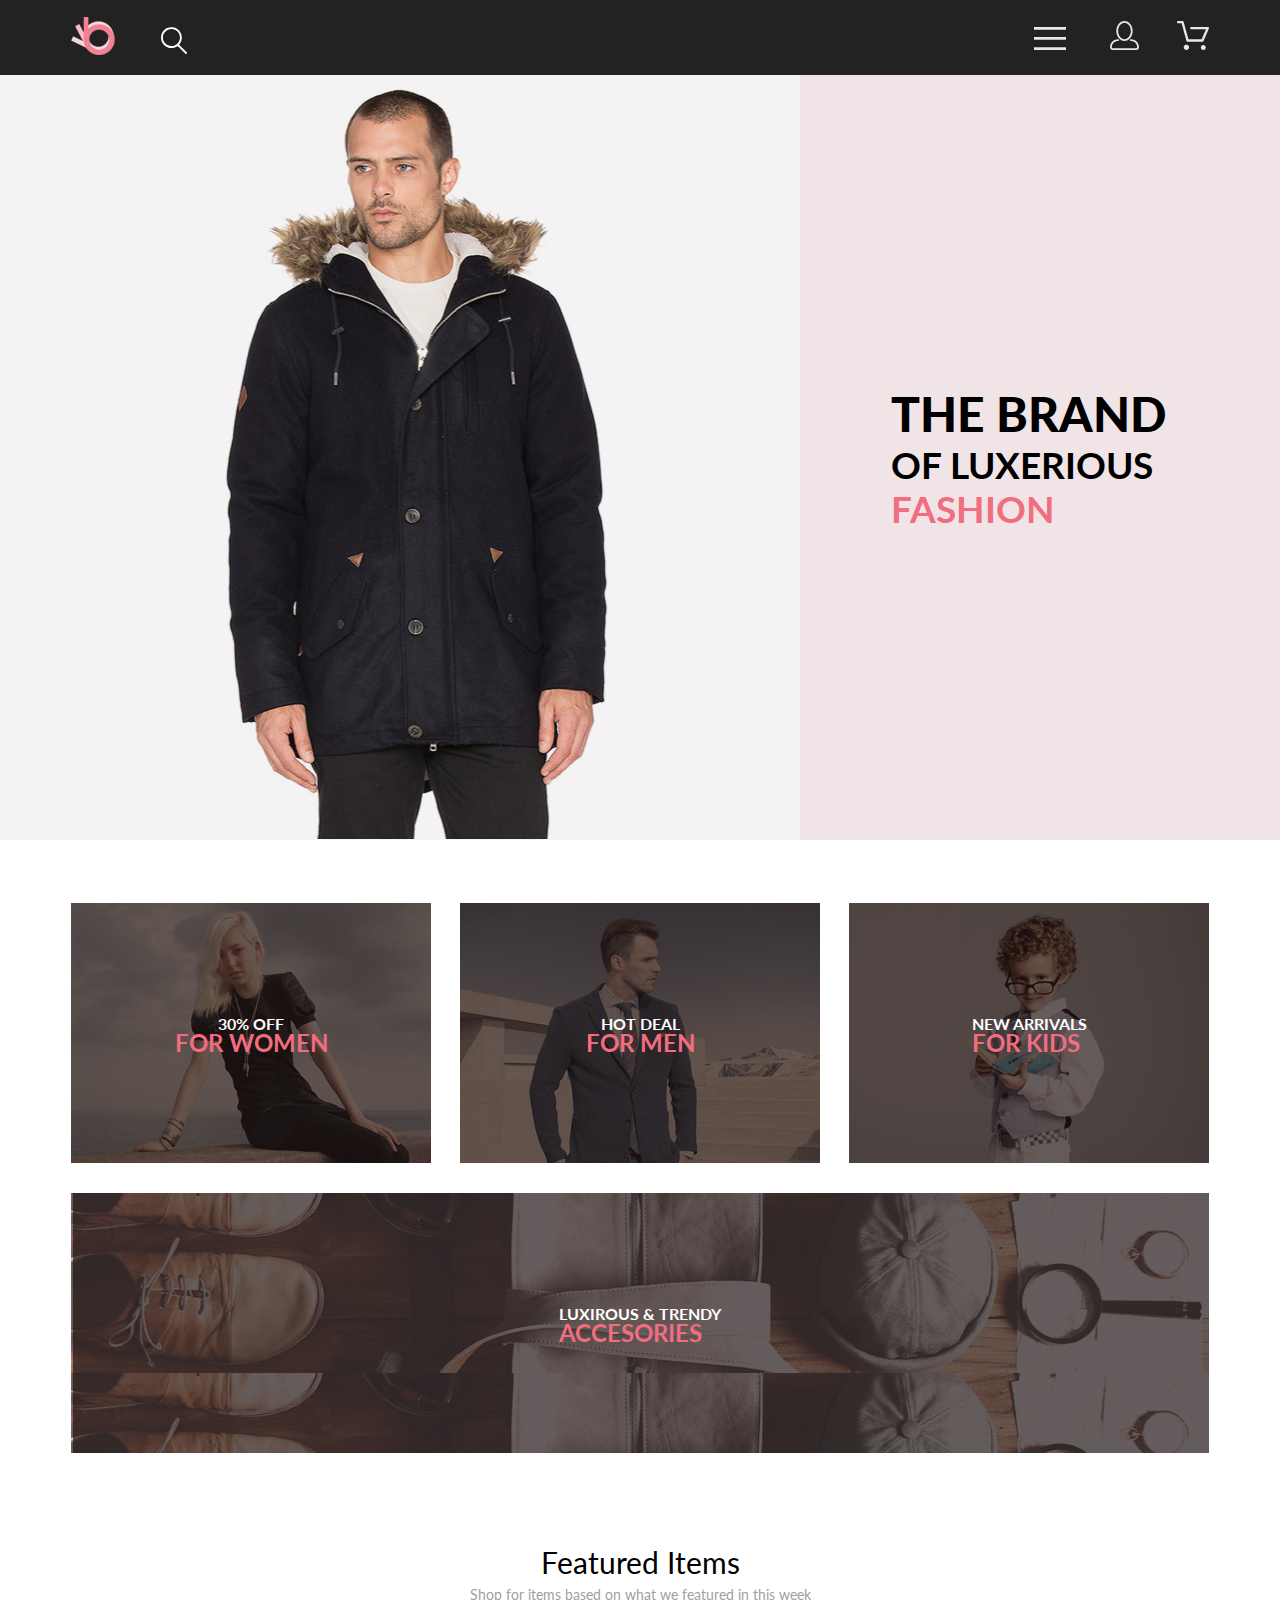
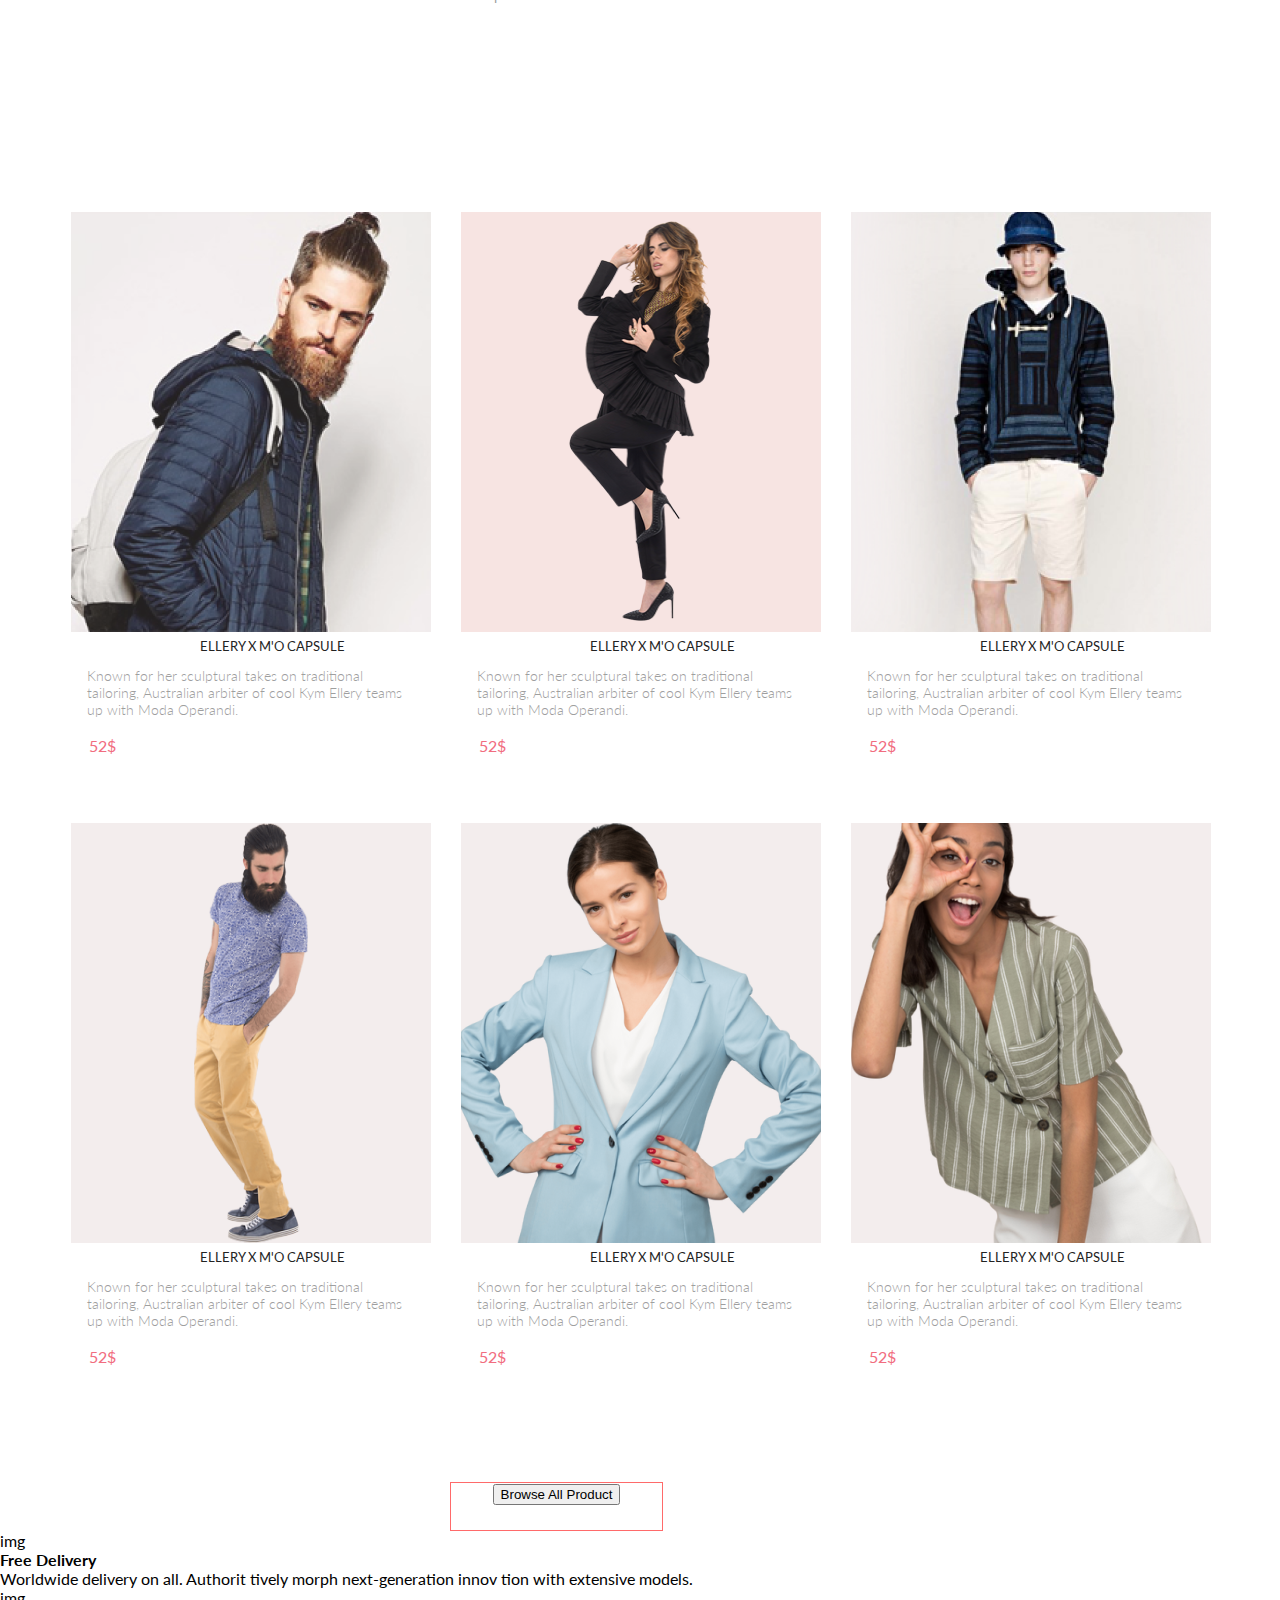
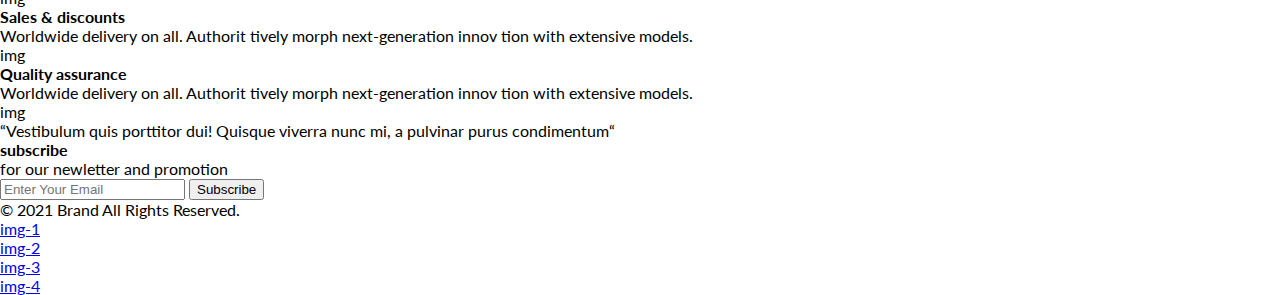
<file: index.html>
<!DOCTYPE html>
<html lang="en">

<head>
   <meta charset="UTF-8">
   <meta http-equiv="X-UA-Compatible" content="IE=edge">
   <meta name="viewport" content="width=device-width, initial-scale=1.0">
   <link rel="stylesheet" href="./css/reset.css">
   <link rel="stylesheet" href="./css/style.css">
   <link rel="preconnect" href="https://fonts.gstatic.com">
   <link href="https://fonts.googleapis.com/css2?family=Lato:wght@300;400;700;900&display=swap" rel="stylesheet">
   <title>Document</title>
</head>

<body>
   <header class="header">
      <div class="container">
         <div class="header__wrapper">
            <div class="header__contorls">
               <svg width="44" height="38" viewBox="0 0 44 38" fill="none" xmlns="http://www.w3.org/2000/svg"
                  xmlns:xlink="http://www.w3.org/1999/xlink" class="header__logo">
                  <rect width="44" height="38" fill="url(#pattern0)" />
                  <defs>
                     <pattern id="pattern0" patternContentUnits="objectBoundingBox" width="1" height="1">
                        <use xlink:href="#image0" transform="scale(0.0227273 0.0263158)" />
                     </pattern>
                     <image id="image0" width="44" height="38"
                        xlink:href="[data-uri]" />
                  </defs>
               </svg>
               <svg width="27" height="28" viewBox="0 0 27 28" xmlns="http://www.w3.org/2000/svg" class="icon">
                  <path
                     d="M19.0596 17.6259C20.6713 15.8658 21.6282 13.6048 21.7698 11.2225C21.9113 8.84018 21.2288 6.48173 19.8369 4.54318C18.445 2.60463 16.4285 1.20404 14.126 0.576619C11.8234 -0.0508009 9.3751 0.13316 7.19217 1.09761C5.00923 2.06205 3.22463 3.74825 2.13804 5.87302C1.05145 7.9978 0.729054 10.4318 1.225 12.7661C1.72094 15.1005 3.00501 17.1932 4.86158 18.6927C6.71814 20.1922 9.03413 21.0072 11.4206 21.0009C13.673 21.004 15.8645 20.27 17.6606 18.9109L25.4086 26.7179C25.4941 26.807 25.5965 26.8781 25.7099 26.927C25.8232 26.9759 25.9452 27.0017 26.0686 27.0029C26.1923 27.0033 26.3148 26.9782 26.4283 26.9292C26.5419 26.8801 26.6441 26.8082 26.7286 26.7179C26.9025 26.537 26.9997 26.2958 26.9997 26.0449C26.9997 25.794 26.9025 25.5528 26.7286 25.3719L19.0596 17.6259ZM2.88662 10.5009C2.89946 8.81563 3.41094 7.17187 4.35659 5.77685C5.30224 4.38183 6.63972 3.29801 8.20044 2.662C9.76115 2.02599 11.4752 1.86627 13.1266 2.20298C14.7779 2.53969 16.2926 3.35775 17.4797 4.55404C18.6668 5.75033 19.4732 7.27129 19.7972 8.92519C20.1212 10.5791 19.9483 12.2919 19.3002 13.8476C18.6522 15.4034 17.5581 16.7325 16.1559 17.6674C14.7536 18.6023 13.1059 19.1011 11.4206 19.1009C9.14916 19.0901 6.97482 18.1784 5.37484 16.566C3.77486 14.9537 2.87998 12.7724 2.88662 10.5009Z" />
               </svg>
            </div>
            <div class="header__contorls">
               <button class="header__button">
                  <svg width="32" height="23" viewBox="0 0 32 23" fill="none" xmlns="http://www.w3.org/2000/svg">
                     <path d="M0 23V20.31H32V23H0ZM0 12.76V10.07H32V12.76H0ZM0 2.69V0H32V2.69H0Z" fill="#E8E8E8" />
                  </svg>
               </button>
               <svg width="29" height="29" viewBox="0 0 29 29" fill="none" xmlns="http://www.w3.org/2000/svg"
                  class="header__person-link">
                  <path
                     d="M14.5 19.937C19 19.937 22.656 15.464 22.656 9.968C22.656 4.472 19 0 14.5 0C13.3631 0.0217413 12.2463 0.303398 11.2351 0.823397C10.2239 1.34339 9.34507 2.08794 8.66602 3C7.12663 4.99573 6.30819 7.45381 6.34399 9.974C6.34399 15.465 10 19.937 14.5 19.937ZM14.5 1.813C18 1.813 20.844 5.472 20.844 9.969C20.844 14.466 17.998 18.125 14.5 18.125C11.002 18.125 8.15603 14.465 8.15503 9.969C8.15403 5.473 11 1.813 14.5 1.813ZM20.844 18.125C20.6036 18.125 20.373 18.2205 20.203 18.3905C20.033 18.5605 19.9375 18.7911 19.9375 19.0315C19.9375 19.2719 20.033 19.5025 20.203 19.6725C20.373 19.8425 20.6036 19.938 20.844 19.938C22.526 19.9399 24.1386 20.6088 25.3279 21.7982C26.5172 22.9875 27.1861 24.6 27.188 26.282C27.1875 26.5221 27.0918 26.7523 26.922 26.9221C26.7522 27.0918 26.5221 27.1875 26.282 27.188H2.71997C2.47985 27.1875 2.24975 27.0918 2.07996 26.9221C1.91016 26.7523 1.81449 26.5221 1.81396 26.282C1.81608 24.6001 2.48517 22.9877 3.67444 21.7985C4.86371 20.6092 6.47608 19.9401 8.15796 19.938C8.39824 19.938 8.62868 19.8425 8.79858 19.6726C8.96849 19.5027 9.06396 19.2723 9.06396 19.032C9.06396 18.7917 8.96849 18.5613 8.79858 18.3914C8.62868 18.2215 8.39824 18.126 8.15796 18.126C5.99541 18.1279 3.92201 18.9875 2.39258 20.5164C0.863144 22.0453 0.00264777 24.1185 0 26.281C0.000794067 27.0019 0.287502 27.693 0.797241 28.2027C1.30698 28.7125 1.99811 28.9992 2.71899 29H26.282C27.0027 28.9989 27.6936 28.7121 28.2031 28.2024C28.7126 27.6927 28.9992 27.0017 29 26.281C28.9974 24.1187 28.1372 22.0457 26.6083 20.5168C25.0793 18.9878 23.0063 18.1276 20.844 18.125Z"
                     fill="#E8E8E8" />
               </svg>
               <svg width="32" height="29" viewBox="0 0 32 29" fill="none" xmlns="http://www.w3.org/2000/svg">
                  <path
                     d="M26.2009 29C25.5532 28.9738 24.9415 28.6948 24.4972 28.2227C24.0529 27.7506 23.8114 27.1232 23.8245 26.475C23.8376 25.8269 24.1043 25.2097 24.5673 24.7559C25.0303 24.3022 25.6527 24.048 26.301 24.048C26.9493 24.048 27.5717 24.3022 28.0347 24.7559C28.4977 25.2097 28.7644 25.8269 28.7775 26.475C28.7906 27.1232 28.549 27.7506 28.1047 28.2227C27.6604 28.6948 27.0488 28.9738 26.401 29H26.2009ZM6.75293 26.32C6.75293 25.79 6.91011 25.2718 7.20459 24.8311C7.49907 24.3904 7.91764 24.0469 8.40735 23.844C8.89705 23.6412 9.43594 23.5881 9.95581 23.6915C10.4757 23.7949 10.9532 24.0502 11.328 24.425C11.7028 24.7998 11.9581 25.2773 12.0615 25.7972C12.1649 26.317 12.1118 26.8559 11.9089 27.3456C11.7061 27.8353 11.3626 28.2539 10.9219 28.5483C10.4812 28.8428 9.96304 29 9.43298 29C9.08087 29.0003 8.73212 28.9311 8.40674 28.7966C8.08136 28.662 7.78569 28.4646 7.53662 28.2158C7.28755 27.9669 7.09001 27.6713 6.9552 27.3461C6.82039 27.0208 6.75098 26.6721 6.75098 26.32H6.75293ZM10.553 20.686C10.2935 20.6868 10.0409 20.6024 9.83411 20.4457C9.62727 20.2891 9.47758 20.0689 9.40796 19.819L4.57495 2.36401H1.18201C0.868521 2.36401 0.567859 2.23947 0.346191 2.01781C0.124523 1.79614 0 1.49549 0 1.18201C0 0.868519 0.124523 0.567873 0.346191 0.346205C0.567859 0.124537 0.868521 5.81268e-06 1.18201 5.81268e-06H5.46301C5.7225 -0.00080736 5.97504 0.0837201 6.18176 0.240568C6.38848 0.397416 6.53784 0.617884 6.60693 0.868006L11.4399 18.323H24.6179L29.001 8.27501H14.401C14.2428 8.27961 14.0854 8.25242 13.9379 8.19507C13.7904 8.13771 13.6559 8.05134 13.5424 7.94108C13.4288 7.83082 13.3386 7.69891 13.277 7.55315C13.2154 7.40739 13.1836 7.25075 13.1836 7.0925C13.1836 6.93426 13.2154 6.77762 13.277 6.63186C13.3386 6.4861 13.4288 6.35419 13.5424 6.24393C13.6559 6.13367 13.7904 6.0473 13.9379 5.98994C14.0854 5.93259 14.2428 5.90541 14.401 5.91001H30.814C31.0097 5.90996 31.2022 5.95866 31.3744 6.05172C31.5465 6.14478 31.6928 6.27926 31.7999 6.44301C31.9078 6.60729 31.9734 6.79569 31.9908 6.99145C32.0083 7.18721 31.9771 7.38424 31.9 7.565L26.495 19.977C26.4026 20.1876 26.251 20.3668 26.0585 20.4927C25.866 20.6186 25.641 20.6858 25.411 20.686H10.553Z"
                     fill="#E8E8E8" />
               </svg>
            </div>
         </div>
      </div>
      <nav class="header__navigation">
         <h2>man</h2>
         <ul>
            <li><a href="#">Accessories</a></li>
            <li><a href="#">Bags</a></li>
            <li><a href="#">Denim</a></li>
            <li><a href="#">T-Shirts</a></li>
         </ul>
         </li>
         <li>
            <h2>women</h2>
            <ul>
               <li><a href="#">Accessories</a></li>
               <li><a href="#">Jackets & Coats</a></li>
               <li><a href="#">Polos</a></li>
               <li><a href="#">T-Shirts</a></li>
               <li><a href="#">Shirts</a></li>
            </ul>
         </li>
         <li>
            <h2>kids</h2>
            <ul>
               <li><a href="#">Accessories</a></li>
               <li><a href="#">Jackets & Coats</a></li>
               <li><a href="#">Polos</a></li>
               <li><a href="#">T-Shirts</a></li>
               <li><a href="#">Shirts</a></li>
               <li><a href="#">Bags</a></li>
            </ul>
         </li>
         </ul>
      </nav>
   </header>
   <main>
      <section class="brand">
         <img src="./img/man.jpg" alt="man" width="800" height="765">
         <div class="brand__title-wrapper">
            <h1 class="brand__title">the brand <span class="brand__subtitle">of luxerious <span
                     class="brand__subtitle-pink">fashion</span></span></h1>
         </div>
      </section>
      <section class="offers container">
         <h2 class="visually-hidden">Offers</h2>
         <ul class="offers__list">
            <li class="offers__item offers__item--women">
               <div class="offers__title-wrapper">
                  <h3 class="offers__title">30% off</h3>
                  <span class="offers_title-pink">for women</span>
               </div>
            </li>
            <li class="offers__item offers__item--man">
               <div class="offers__title-wrapper">
                  <h3 class="offers__title">hot deal</h3>
                  <span class="offers_title-pink">for men</span>
               </div>
            </li>
            <li class="offers__item offers__item--kids">
               <div class="offers__title-wrapper">
                  <h3 class="offers__title">new arrivals</h3>
                  <span class="offers_title-pink">for kids</span>
               </div>
            </li>
            <li class="offers__item offers__item--accesories">
               <div class="offers__title-wrapper">
                  <h3 class="offers__title">luxirous & trendy</h3>
                  <span class="offers_title-pink">accesories</span>
               </div>
            </li>
         </ul>
      </section>
      <section class="products container">
         <div class="product-title">
            <span class="product-text">Featured Items</span>
            <span class="product-paragraph">Shop for items based on what we featured in this week</span>
         </div>

         <div class="product__card">
            <ul class="product__item">
               <li class="product__item-person">
                  <img src="./img/card-1.png" alt="card-1">
                  <span class="item-photo">ellery x m'o capsule</span>
                  <p class="product-description">Known for her sculptural takes on traditional tailoring, Australian
                     arbiter of cool Kym Ellery
                     teams
                     up with Moda Operandi.</p>
                  <p class="product-price">52$</p>
               </li>
               <li class="product__item-person">
                  <img src="./img/card-2.png" alt="card-2">
                  <span class="item-photo">ellery x m'o capsule</span>
                  <p class="product-description">Known for her sculptural takes on traditional tailoring, Australian
                     arbiter of
                     cool Kym Ellery
                     teams
                     up with Moda Operandi.</p>
                  <p class="product-price">52$</p>
               </li>
               <li class="product__item-person">
                  <img src="./img/card-3.png" alt="card-3">
                  <span class="item-photo">ellery x m'o capsule</span>
                  <p class="product-description">Known for her sculptural takes on traditional tailoring, Australian
                     arbiter of cool Kym Ellery
                     teams
                     up with Moda Operandi.</p>
                  <p class="product-price">52$</p>
               </li>
               <li class="product__item-person">
                  <img src="./img/card-4.png" alt="card-4">
                  <span class="item-photo">ellery x m'o capsule</span>
                  <p class="product-description">Known for her sculptural takes on traditional tailoring, Australian
                     arbiter of cool Kym Ellery
                     teams
                     up with Moda Operandi.</p>
                  <p class="product-price">52$</p>
               </li>
               <li class="product__item-person">
                  <img src="./img/card-5.png" alt="card-5">
                  <span class="item-photo">ellery x m'o capsule</span>
                  <p class="product-description">Known for her sculptural takes on traditional tailoring, Australian
                     arbiter of cool Kym Ellery
                     teams
                     up with Moda Operandi.</p>
                  <p class="product-price">52$</p>
               </li>
               <li class="product__item-person">
                  <img src="./img/card-6.png" alt="card-6">
                  <span class="item-photo">ellery x m'o capsule</span>
                  <p class="product-description">Known for her sculptural takes on traditional tailoring, Australian
                     arbiter of cool Kym Ellery
                     teams
                     up with Moda Operandi.</p>
                  <p class="product-price">52$</p>
               </li>
            </ul>
         </div>
      </section>
      <form>
         <p class="browse"><button>Browse All Product</button></p>
      </form>
   </main>
   <footer>
      <section>
         <ul>
            <li>
               img
               <h3>Free Delivery</h3>
               <p>Worldwide delivery on all. Authorit tively morph next-generation innov tion with extensive models.</p>
            </li>
            <li>
               img
               <h3>Sales & discounts</h3>
               <p>Worldwide delivery on all. Authorit tively morph next-generation innov tion with extensive models.</p>
            </li>
            <li>
               img
               <h3>Quality assurance</h3>
               <p>Worldwide delivery on all. Authorit tively morph next-generation innov tion with extensive models.</p>
            </li>
         </ul>
      </section>
      <section>
         <ul>
            <li>
               img
               <p>“Vestibulum quis porttitor dui! Quisque viverra nunc mi, a pulvinar purus condimentum“</p>
            </li>
            <li>
               <h3>subscribe</h3>
               <p>for our newletter and promotion</p>
            </li>
         </ul>
         <input placeholder="Enter Your Email">
         <button>Subscribe</button>
      </section>
      <section>
         <p>© 2021 Brand All Rights Reserved.</p>
         <ul>
            <li><a href="#">img-1</a></li>
            <li><a href="#">img-2</a></li>
            <li><a href="#">img-3</a></li>
            <li><a href="#">img-4</a></li>
         </ul>
      </section>
   </footer>

</body>

</html>
</file>
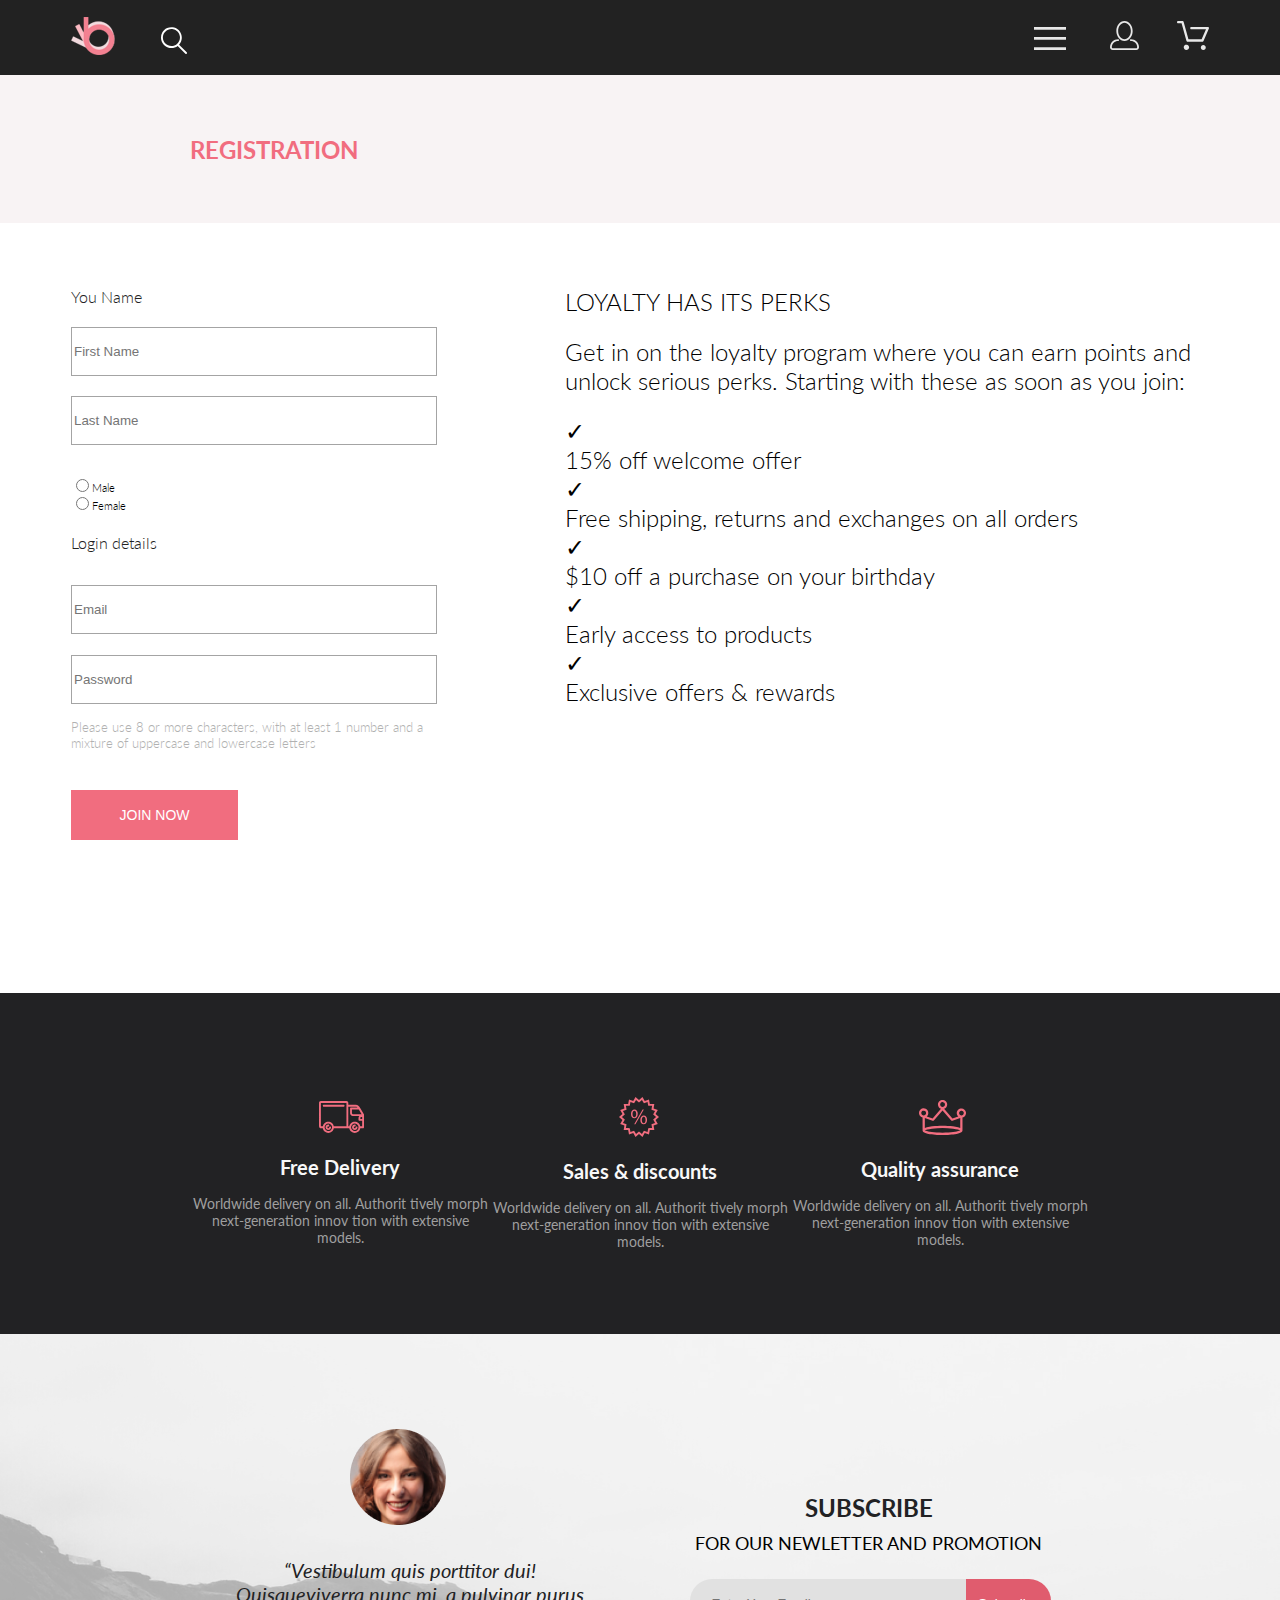
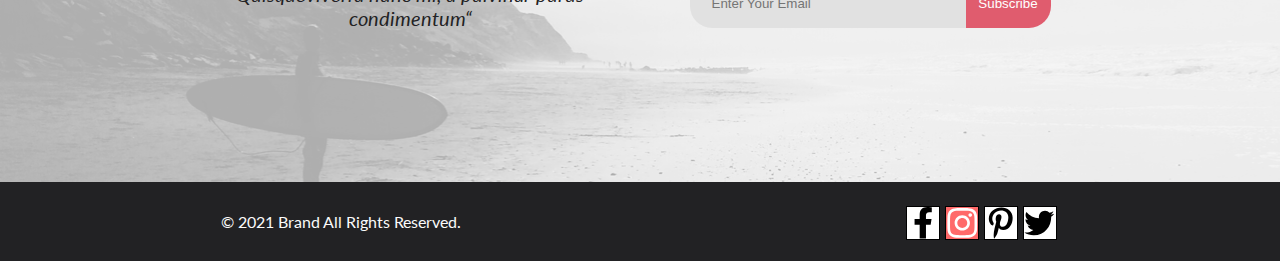
<file: registration.html>
<!DOCTYPE html>
<html lang="en">
<head>
   <meta charset="UTF-8">
   <meta http-equiv="X-UA-Compatible" content="IE=edge">
   <meta name="viewport" content="width=device-width, initial-scale=1.0">
   <link rel="stylesheet" href="./css/reset.css">
   <link rel="stylesheet" href="./css/style.css">
   <link rel="preconnect" href="https://fonts.gstatic.com">
   <link href="https://fonts.googleapis.com/css2?family=Lato:wght@300;400;700;900&display=swap" rel="stylesheet">
   <title>Registration</title>
</head>
<body>
   <header class="header">
      <div class="container">
         <div class="header__wrapper">
            <div class="header__contorls">
               <a href="./index.html"><svg width="44" height="38" viewBox="0 0 44 38" xmlns="http://www.w3.org/2000/svg"
                  xmlns:xlink="http://www.w3.org/1999/xlink" class="header__logo">
                  <rect width="44" height="38" fill="url(#pattern0)" />
                  <defs>
                     <pattern id="pattern0" patternContentUnits="objectBoundingBox" width="1" height="1">
                        <use xlink:href="#image0" transform="scale(0.0227273 0.0263158)" />
                     </pattern>
                     <image id="image0" width="44" height="38"
                        xlink:href="[data-uri]" />
                  </defs>
               </svg></a>
               <svg width="27" height="28" viewBox="0 0 27 28" xmlns="http://www.w3.org/2000/svg" class="icon">
                  <path
                     d="M19.0596 17.6259C20.6713 15.8658 21.6282 13.6048 21.7698 11.2225C21.9113 8.84018 21.2288 6.48173 19.8369 4.54318C18.445 2.60463 16.4285 1.20404 14.126 0.576619C11.8234 -0.0508009 9.3751 0.13316 7.19217 1.09761C5.00923 2.06205 3.22463 3.74825 2.13804 5.87302C1.05145 7.9978 0.729054 10.4318 1.225 12.7661C1.72094 15.1005 3.00501 17.1932 4.86158 18.6927C6.71814 20.1922 9.03413 21.0072 11.4206 21.0009C13.673 21.004 15.8645 20.27 17.6606 18.9109L25.4086 26.7179C25.4941 26.807 25.5965 26.8781 25.7099 26.927C25.8232 26.9759 25.9452 27.0017 26.0686 27.0029C26.1923 27.0033 26.3148 26.9782 26.4283 26.9292C26.5419 26.8801 26.6441 26.8082 26.7286 26.7179C26.9025 26.537 26.9997 26.2958 26.9997 26.0449C26.9997 25.794 26.9025 25.5528 26.7286 25.3719L19.0596 17.6259ZM2.88662 10.5009C2.89946 8.81563 3.41094 7.17187 4.35659 5.77685C5.30224 4.38183 6.63972 3.29801 8.20044 2.662C9.76115 2.02599 11.4752 1.86627 13.1266 2.20298C14.7779 2.53969 16.2926 3.35775 17.4797 4.55404C18.6668 5.75033 19.4732 7.27129 19.7972 8.92519C20.1212 10.5791 19.9483 12.2919 19.3002 13.8476C18.6522 15.4034 17.5581 16.7325 16.1559 17.6674C14.7536 18.6023 13.1059 19.1011 11.4206 19.1009C9.14916 19.0901 6.97482 18.1784 5.37484 16.566C3.77486 14.9537 2.87998 12.7724 2.88662 10.5009Z" />
               </svg>
            </div>
            <div class="header__contorls">
               <button class="header__button">
                  <svg width="32" height="23" viewBox="0 0 32 23" xmlns="http://www.w3.org/2000/svg">
                     <path d="M0 23V20.31H32V23H0ZM0 12.76V10.07H32V12.76H0ZM0 2.69V0H32V2.69H0Z" fill="#E8E8E8" />
                  </svg>
               </button>
               <a href="./registration.html"><svg width="29" height="29" viewBox="0 0 29 29" xmlns="http://www.w3.org/2000/svg"
                  class="header__person-link">
                  <path
                     d="M14.5 19.937C19 19.937 22.656 15.464 22.656 9.968C22.656 4.472 19 0 14.5 0C13.3631 0.0217413 12.2463 0.303398 11.2351 0.823397C10.2239 1.34339 9.34507 2.08794 8.66602 3C7.12663 4.99573 6.30819 7.45381 6.34399 9.974C6.34399 15.465 10 19.937 14.5 19.937ZM14.5 1.813C18 1.813 20.844 5.472 20.844 9.969C20.844 14.466 17.998 18.125 14.5 18.125C11.002 18.125 8.15603 14.465 8.15503 9.969C8.15403 5.473 11 1.813 14.5 1.813ZM20.844 18.125C20.6036 18.125 20.373 18.2205 20.203 18.3905C20.033 18.5605 19.9375 18.7911 19.9375 19.0315C19.9375 19.2719 20.033 19.5025 20.203 19.6725C20.373 19.8425 20.6036 19.938 20.844 19.938C22.526 19.9399 24.1386 20.6088 25.3279 21.7982C26.5172 22.9875 27.1861 24.6 27.188 26.282C27.1875 26.5221 27.0918 26.7523 26.922 26.9221C26.7522 27.0918 26.5221 27.1875 26.282 27.188H2.71997C2.47985 27.1875 2.24975 27.0918 2.07996 26.9221C1.91016 26.7523 1.81449 26.5221 1.81396 26.282C1.81608 24.6001 2.48517 22.9877 3.67444 21.7985C4.86371 20.6092 6.47608 19.9401 8.15796 19.938C8.39824 19.938 8.62868 19.8425 8.79858 19.6726C8.96849 19.5027 9.06396 19.2723 9.06396 19.032C9.06396 18.7917 8.96849 18.5613 8.79858 18.3914C8.62868 18.2215 8.39824 18.126 8.15796 18.126C5.99541 18.1279 3.92201 18.9875 2.39258 20.5164C0.863144 22.0453 0.00264777 24.1185 0 26.281C0.000794067 27.0019 0.287502 27.693 0.797241 28.2027C1.30698 28.7125 1.99811 28.9992 2.71899 29H26.282C27.0027 28.9989 27.6936 28.7121 28.2031 28.2024C28.7126 27.6927 28.9992 27.0017 29 26.281C28.9974 24.1187 28.1372 22.0457 26.6083 20.5168C25.0793 18.9878 23.0063 18.1276 20.844 18.125Z"
                     fill="#E8E8E8" />
               </svg></a>
               <svg width="32" height="29" viewBox="0 0 32 29" xmlns="http://www.w3.org/2000/svg">
                  <path
                     d="M26.2009 29C25.5532 28.9738 24.9415 28.6948 24.4972 28.2227C24.0529 27.7506 23.8114 27.1232 23.8245 26.475C23.8376 25.8269 24.1043 25.2097 24.5673 24.7559C25.0303 24.3022 25.6527 24.048 26.301 24.048C26.9493 24.048 27.5717 24.3022 28.0347 24.7559C28.4977 25.2097 28.7644 25.8269 28.7775 26.475C28.7906 27.1232 28.549 27.7506 28.1047 28.2227C27.6604 28.6948 27.0488 28.9738 26.401 29H26.2009ZM6.75293 26.32C6.75293 25.79 6.91011 25.2718 7.20459 24.8311C7.49907 24.3904 7.91764 24.0469 8.40735 23.844C8.89705 23.6412 9.43594 23.5881 9.95581 23.6915C10.4757 23.7949 10.9532 24.0502 11.328 24.425C11.7028 24.7998 11.9581 25.2773 12.0615 25.7972C12.1649 26.317 12.1118 26.8559 11.9089 27.3456C11.7061 27.8353 11.3626 28.2539 10.9219 28.5483C10.4812 28.8428 9.96304 29 9.43298 29C9.08087 29.0003 8.73212 28.9311 8.40674 28.7966C8.08136 28.662 7.78569 28.4646 7.53662 28.2158C7.28755 27.9669 7.09001 27.6713 6.9552 27.3461C6.82039 27.0208 6.75098 26.6721 6.75098 26.32H6.75293ZM10.553 20.686C10.2935 20.6868 10.0409 20.6024 9.83411 20.4457C9.62727 20.2891 9.47758 20.0689 9.40796 19.819L4.57495 2.36401H1.18201C0.868521 2.36401 0.567859 2.23947 0.346191 2.01781C0.124523 1.79614 0 1.49549 0 1.18201C0 0.868519 0.124523 0.567873 0.346191 0.346205C0.567859 0.124537 0.868521 5.81268e-06 1.18201 5.81268e-06H5.46301C5.7225 -0.00080736 5.97504 0.0837201 6.18176 0.240568C6.38848 0.397416 6.53784 0.617884 6.60693 0.868006L11.4399 18.323H24.6179L29.001 8.27501H14.401C14.2428 8.27961 14.0854 8.25242 13.9379 8.19507C13.7904 8.13771 13.6559 8.05134 13.5424 7.94108C13.4288 7.83082 13.3386 7.69891 13.277 7.55315C13.2154 7.40739 13.1836 7.25075 13.1836 7.0925C13.1836 6.93426 13.2154 6.77762 13.277 6.63186C13.3386 6.4861 13.4288 6.35419 13.5424 6.24393C13.6559 6.13367 13.7904 6.0473 13.9379 5.98994C14.0854 5.93259 14.2428 5.90541 14.401 5.91001H30.814C31.0097 5.90996 31.2022 5.95866 31.3744 6.05172C31.5465 6.14478 31.6928 6.27926 31.7999 6.44301C31.9078 6.60729 31.9734 6.79569 31.9908 6.99145C32.0083 7.18721 31.9771 7.38424 31.9 7.565L26.495 19.977C26.4026 20.1876 26.251 20.3668 26.0585 20.4927C25.866 20.6186 25.641 20.6858 25.411 20.686H10.553Z"
                     fill="#E8E8E8" />
               </svg>
            </div>
         </div>
      </div>
      <nav class="header__navigation">
         <h2>man</h2>
         <ul>
            <li><a href="#">Accessories</a></li>
            <li><a href="#">Bags</a></li>
            <li><a href="#">Denim</a></li>
            <li><a href="#">T-Shirts</a></li>
         </ul>
         </li>
         <li>
            <h2>women</h2>
            <ul>
               <li><a href="#">Accessories</a></li>
               <li><a href="#">Jackets & Coats</a></li>
               <li><a href="#">Polos</a></li>
               <li><a href="#">T-Shirts</a></li>
               <li><a href="#">Shirts</a></li>
            </ul>
         </li>
         <li>
            <h2>kids</h2>
            <ul>
               <li><a href="#">Accessories</a></li>
               <li><a href="#">Jackets & Coats</a></li>
               <li><a href="#">Polos</a></li>
               <li><a href="#">T-Shirts</a></li>
               <li><a href="#">Shirts</a></li>
               <li><a href="#">Bags</a></li>
            </ul>
         </li>
         </ul>
      </nav>
   </header>
   <main>
      <section class="title">
         <h1 class="title-text">registration</h1>
      </section>
      <section class="registration container">
         <div class="registration__input">
            <div class="registration__contact">
               <h2 class="registration-text registration-text_1">You Name</h2>
               <form action="" method="POST">
                  <p><input class="input-border input-border_1" type="text" placeholder="First Name"></p>
                  <p><input class="input-border input-border_2" type="text" placeholder="Last Name"></p>
                  <p class="text-male"><input class="text-male" type="radio" value="male">Male</p>
                  <p class="text-male"><input class="text-male" type="radio" value="female">Female</p>
                  <h2 class="registration-text registration-text_2">Login details</h2>
                  <p><input class="input-border input-border_3" type="email" placeholder="Email"></p>
                  <p><input class="input-border input-border_4" type="password" placeholder="Password"></p>
                  <div class="registration_contact-text">
                     <span>Please use 8 or more characters, with at least 1 number and a mixture of uppercase and lowercase letters</span>
                  </div>
                  <p><button class="contact-button" >join now</button></p>
               </form>
            </div>
         
         <div class="registration__perks">
           <ul class="perks__checkmark">
              <li>
               <p class="perks-text">LOYALTY HAS ITS PERKS</p>
               <p class="perks-text">Get in on the loyalty program where you can earn points and unlock serious perks. Starting with these as soon as you join:</p>
              </li>
              <li class="perks__checkmark perks__checkmark-1">
                 <p>
                    15% off welcome offer
                 </p>
              </li>
              <li class="perks__checkmark perks__checkmark-1">
                 <p>
                    Free shipping, returns and exchanges on all orders
                 </p>
              </li>
              <li class="perks__checkmark perks__checkmark-1">
                 <p>
                  $10 off a purchase on your birthday
                 </p>
              </li>
              <li class="perks__checkmark perks__checkmark-1">
                 <p>
                  Early access to products
                 </p>
              </li>
              <li class="perks__checkmark perks__checkmark-1">
                 <p>
                  Exclusive offers & rewards
                 </p>
              </li>
           </ul>
         </div>
      </div>
      </section>
   </main>
   <footer>
      <section class="advantages">
         <ul class="advantages__item">
            <li class="item-card">
               <svg class="item-photo" width="46" height="32" viewBox="0 0 46 32" xmlns="http://www.w3.org/2000/svg">
                  <path d="M30.2873 27.2429H14.8103C14.6031 28.5509 13.936 29.742 12.929 30.6021C11.922 31.4621 10.6411 31.9346 9.31682 31.9346C7.99252 31.9346 6.71166 31.4621 5.70464 30.6021C4.69762 29.742 4.03052 28.5509 3.82332 27.2429H1.88631C1.39149 27.2397 0.918139 27.0404 0.570025 26.6887C0.221911 26.337 0.0274507 25.8618 0.0293142 25.3669V1.87695C0.0271852 1.38195 0.221516 0.906335 0.569658 0.554443C0.917801 0.202551 1.39131 0.00317363 1.88631 0H27.4373C27.9322 0.00317353 28.4056 0.202522 28.7536 0.554443C29.1016 0.906364 29.2957 1.38204 29.2933 1.87695V3.78198H36.4143C36.4947 3.78164 36.5747 3.79208 36.6523 3.81299C38.9523 4.01299 40.1093 5.2129 41.3293 7.2749L44.8883 13.3689C44.9732 13.5136 45.018 13.6782 45.0183 13.8459V26.304C45.0194 26.5515 44.9221 26.7892 44.7479 26.9651C44.5737 27.141 44.3369 27.2406 44.0893 27.2419H41.2753C41.0681 28.5499 40.401 29.741 39.394 30.6011C38.387 31.4611 37.1061 31.9336 35.7818 31.9336C34.4575 31.9336 33.1767 31.4611 32.1696 30.6011C31.1626 29.741 30.4955 28.5499 30.2883 27.2419L30.2873 27.2429ZM32.0653 26.304C32.0732 27.0369 32.2977 27.7511 32.7107 28.3567C33.1236 28.9623 33.7065 29.4322 34.3859 29.7073C35.0653 29.9824 35.811 30.0503 36.5289 29.9026C37.2469 29.7548 37.9051 29.398 38.4207 28.877C38.9363 28.3559 39.2862 27.6941 39.4265 26.9746C39.5667 26.2551 39.491 25.5103 39.2088 24.8337C38.9267 24.1572 38.4507 23.5794 37.8408 23.1729C37.2309 22.7663 36.5143 22.5491 35.7813 22.5488C34.791 22.5552 33.8436 22.9543 33.1469 23.6582C32.4503 24.3621 32.0613 25.3136 32.0653 26.304ZM5.60134 26.304C5.60923 27.0369 5.83376 27.7511 6.24669 28.3567C6.65962 28.9623 7.2425 29.4322 7.92192 29.7073C8.60135 29.9824 9.34697 30.0503 10.0649 29.9026C10.7829 29.7548 11.4411 29.398 11.9567 28.877C12.4723 28.3559 12.8222 27.6941 12.9625 26.9746C13.1027 26.2551 13.027 25.5103 12.7448 24.8337C12.4627 24.1572 11.9867 23.5794 11.3768 23.1729C10.7669 22.7663 10.0503 22.5491 9.31731 22.5488C8.32679 22.5549 7.37915 22.9537 6.6823 23.6577C5.98545 24.3617 5.59634 25.3134 5.60033 26.304H5.60134ZM41.2733 25.366H43.1593V19.7478H40.4233C40.3007 19.7473 40.1794 19.7227 40.0664 19.6753C39.9533 19.6279 39.8507 19.5585 39.7644 19.4714C39.6781 19.3843 39.6099 19.281 39.5635 19.1675C39.5172 19.054 39.4937 18.9324 39.4943 18.8098V16.9629C39.494 16.2423 39.7696 15.5488 40.2643 15.0249H33.8853C33.8081 15.0248 33.7312 15.015 33.6563 14.9958C32.9516 14.933 32.2961 14.6081 31.8194 14.0852C31.3428 13.5623 31.0798 12.8794 31.0823 12.1719V7.47192C31.0817 7.34927 31.1052 7.22758 31.1515 7.11401C31.1978 7.00044 31.2661 6.89725 31.3523 6.81006C31.4386 6.72286 31.5412 6.6535 31.6543 6.60596C31.7674 6.55841 31.8887 6.53361 32.0113 6.53296H38.4943C38.15 6.21428 37.7426 5.97123 37.2986 5.81982C36.8545 5.66842 36.3836 5.61187 35.9163 5.65381H29.2933V25.3618H30.2873C30.4945 24.0538 31.1616 22.8627 32.1687 22.0027C33.1757 21.1426 34.4565 20.6702 35.7808 20.6702C37.1051 20.6702 38.386 21.1426 39.393 22.0027C40.4 22.8627 41.0671 24.0538 41.2743 25.3618L41.2733 25.366ZM14.8093 25.366H27.4363V1.87598H1.88631V25.366H3.82332C4.03052 24.058 4.69762 22.8666 5.70464 22.0066C6.71166 21.1465 7.99252 20.6741 9.31682 20.6741C10.6411 20.6741 11.922 21.1465 12.929 22.0066C13.936 22.8666 14.6031 24.058 14.8103 25.366H14.8093ZM41.3513 16.9658V17.875H43.1593V16.0278H42.2803C42.0335 16.0294 41.7973 16.1288 41.6234 16.304C41.4495 16.4792 41.352 16.716 41.3523 16.9629L41.3513 16.9658ZM32.9383 12.1738C32.9372 12.4263 33.0363 12.6691 33.2139 12.8486C33.3914 13.0282 33.6328 13.13 33.8853 13.1318C33.9492 13.1316 34.0129 13.1384 34.0753 13.1519H42.6003L39.8343 8.41602H32.9343L32.9383 12.1738ZM33.0313 26.3059C33.0284 25.5734 33.3162 24.8695 33.8316 24.3489C34.3469 23.8283 35.0478 23.5333 35.7803 23.5288C36.0291 23.5288 36.2677 23.6278 36.4436 23.8037C36.6195 23.9796 36.7183 24.218 36.7183 24.4668C36.7183 24.7156 36.6195 24.9542 36.4436 25.1301C36.2677 25.306 36.0291 25.4048 35.7803 25.4048C35.602 25.4032 35.4272 25.4548 35.2782 25.5527C35.1291 25.6507 35.0125 25.7905 34.9432 25.9548C34.8738 26.1191 34.8548 26.3005 34.8887 26.4756C34.9225 26.6507 35.0076 26.8118 35.1331 26.9385C35.2586 27.0651 35.419 27.1516 35.5938 27.187C35.7686 27.2224 35.9499 27.2051 36.1149 27.1372C36.2798 27.0693 36.4208 26.9538 36.5201 26.8057C36.6193 26.6575 36.6723 26.4833 36.6723 26.3049C36.6723 26.0587 36.7701 25.8226 36.9443 25.6484C37.1184 25.4743 37.3546 25.3765 37.6008 25.3765C37.8471 25.3765 38.0832 25.4743 38.2574 25.6484C38.4315 25.8226 38.5293 26.0587 38.5293 26.3049C38.5293 27.0343 38.2396 27.7338 37.7239 28.2495C37.2081 28.7652 36.5087 29.0549 35.7793 29.0549C35.05 29.0549 34.3505 28.7652 33.8348 28.2495C33.319 27.7338 33.0293 27.0343 33.0293 26.3049L33.0313 26.3059ZM6.56731 26.3059C6.56438 25.5734 6.8522 24.8695 7.36757 24.3489C7.88294 23.8283 8.58378 23.5333 9.31633 23.5288C9.5651 23.5288 9.80369 23.6278 9.9796 23.8037C10.1555 23.9796 10.2543 24.218 10.2543 24.4668C10.2543 24.7156 10.1555 24.9542 9.9796 25.1301C9.80369 25.306 9.5651 25.4048 9.31633 25.4048C9.138 25.4032 8.96319 25.4548 8.81413 25.5527C8.66508 25.6507 8.54849 25.7905 8.47914 25.9548C8.4098 26.1191 8.39082 26.3005 8.42464 26.4756C8.45846 26.6507 8.54354 26.8118 8.66908 26.9385C8.79463 27.0651 8.95498 27.1516 9.12978 27.187C9.30458 27.2224 9.48595 27.2051 9.65087 27.1372C9.81579 27.0693 9.95683 26.9538 10.0561 26.8057C10.1553 26.6575 10.2083 26.4833 10.2083 26.3049C10.2083 26.0587 10.3061 25.8226 10.4803 25.6484C10.6544 25.4743 10.8906 25.3765 11.1368 25.3765C11.3831 25.3765 11.6193 25.4743 11.7934 25.6484C11.9675 25.8226 12.0653 26.0587 12.0653 26.3049C12.0653 27.0343 11.7756 27.7338 11.2599 28.2495C10.7441 28.7652 10.0447 29.0549 9.31532 29.0549C8.58598 29.0549 7.8865 28.7652 7.37078 28.2495C6.85505 27.7338 6.56532 27.0343 6.56532 26.3049L6.56731 26.3059ZM4.70934 5.65991C4.46056 5.65991 4.22198 5.56116 4.04607 5.38525C3.87016 5.20934 3.77132 4.9707 3.77132 4.72192C3.77132 4.47315 3.87016 4.2345 4.04607 4.05859C4.22198 3.88268 4.46056 3.78394 4.70934 3.78394H24.6093C24.8581 3.78394 25.0967 3.88268 25.2726 4.05859C25.4485 4.2345 25.5473 4.47315 25.5473 4.72192C25.5473 4.9707 25.4485 5.20934 25.2726 5.38525C25.0967 5.56116 24.8581 5.65991 24.6093 5.65991H4.70934Z" fill="#F16D7F"/>
               </svg>   
               <h3 class="item-text">Free Delivery</h3>
               <p class="item-paragraph">Worldwide delivery on all. Authorit tively morph <span class="paragraph-text">next-generation innov tion with extensive models.</span></p>
            </li>
            <li class="item-card">
               <svg class="item-photo" width="40" height="40" viewBox="0 0 40 40" xmlns="http://www.w3.org/2000/svg">
                  <path d="M19.994 37.0239L16.523 39.9238L14.235 36.0039L9.995 37.5159L9.17297 33.0359L4.67999 32.991L5.41199 28.491L1.20398 26.8909L3.414 22.925L0 19.96L3.41199 16.9929L1.20203 13.0278L5.41101 11.428L4.67798 6.93286L9.172 6.88892L9.99402 2.40894L14.234 3.91992L16.522 0L19.993 2.8999L23.464 0L25.753 3.9209L29.993 2.40894L30.814 6.88989L35.308 6.93481L34.576 11.4299L38.784 13.03L36.574 16.9958L39.986 19.9609L36.574 22.928L38.783 26.894L34.574 28.4939L35.307 32.988L30.812 33.033L29.991 37.5139L25.753 36.0029L23.464 39.9229L19.994 37.0239ZM21.2 35.541L22.961 37.012L24.122 35.022L24.914 33.666L26.382 34.189L28.533 34.957L28.95 32.6838L29.235 31.1289L30.796 31.113L33.078 31.092L32.706 28.8098L32.452 27.25L33.911 26.696L36.045 25.8828L34.925 23.873L34.159 22.498L35.342 21.4709L37.076 19.9609L35.343 18.4609L34.16 17.4319L34.926 16.0559L36.047 14.0449L33.913 13.2339L32.454 12.6809L32.709 11.1208L33.081 8.83984L30.799 8.81689L29.239 8.80103L28.954 7.24683L28.538 4.97388L26.386 5.74097L24.918 6.26392L24.125 4.90698L22.963 2.91699L21.201 4.38794L19.996 5.39282L18.791 4.38794L17.03 2.91699L15.869 4.90601L15.077 6.26294L13.608 5.73999L11.458 4.97192L11.04 7.24585L10.755 8.80005L9.19501 8.81592L6.914 8.83789L7.28601 11.1199L7.53998 12.678L6.08099 13.2329L3.94598 14.0439L5.06702 16.0549L5.83301 17.4299L4.65002 18.459L2.91602 19.967L4.64899 21.4739L5.83197 22.5029L5.06598 23.8779L3.94501 25.8879L6.078 26.698L7.53802 27.2529L7.28302 28.812L6.91199 31.0959L9.19299 31.1189L10.753 31.135L11.038 32.6899L11.455 34.9619L13.607 34.1948L15.076 33.6719L15.868 35.0288L17.03 37.019L18.791 35.5479L19.996 34.543L21.2 35.541ZM21.318 23.02C21.318 20.093 22.883 18.4648 24.777 18.4648C26.783 18.4648 28.077 20.0279 28.077 22.7949C28.077 25.8539 26.492 27.3718 24.662 27.3718C22.883 27.3718 21.338 25.922 21.318 23.02ZM22.839 22.9319C22.816 24.7829 23.521 26.1899 24.711 26.1899C25.988 26.1899 26.561 24.8049 26.561 22.8899C26.561 21.1249 26.054 19.6528 24.711 19.6528C23.5 19.6488 22.839 21.1029 22.839 22.9309V22.9319ZM15.194 27.332L23.609 12.613H24.842L16.427 27.332H15.194ZM11.979 16.99C11.979 14.09 13.542 12.458 15.437 12.458C17.437 12.458 18.763 14.022 18.763 16.79C18.763 19.848 17.177 21.365 15.327 21.365C13.544 21.365 12 19.915 11.979 16.991V16.99ZM13.521 16.9238C13.477 18.7748 14.162 20.1809 15.371 20.1829C16.648 20.1829 17.221 18.7988 17.221 16.8828C17.221 15.1168 16.714 13.645 15.371 13.645C14.162 13.642 13.521 15.092 13.521 16.925V16.9238Z" fill="#F16D7F"/>
               </svg>
               <h3 class="item-text">Sales & discounts</h3>
               <p class="item-paragraph">Worldwide delivery on all. Authorit tively morph <span class="paragraph-text">next-generation innov tion with extensive models.</span></p>
            </li>
            <li class="item-card">
               <svg class="item-photo" width="48" height="35" viewBox="0 0 48 35" xmlns="http://www.w3.org/2000/svg">
                  <path d="M42.3938 8.53564C41.1774 8.52335 40.0058 8.99349 39.1351 9.84302C38.2644 10.6925 37.7655 11.8522 37.7479 13.0686C37.751 13.7086 37.892 14.3405 38.1612 14.9211C38.4304 15.5018 38.8215 16.0176 39.3079 16.4336L33.4479 18.4888L25.1089 8.80566C26.0042 8.50693 26.784 7.93646 27.3396 7.17358C27.8953 6.41071 28.1992 5.49331 28.2089 4.54956C28.1837 3.33432 27.6832 2.17743 26.8149 1.3269C25.9465 0.476377 24.7794 0 23.5639 0C22.3484 0 21.1813 0.476377 20.3129 1.3269C19.4446 2.17743 18.9441 3.33432 18.9189 4.54956C18.9285 5.48395 19.2261 6.39274 19.771 7.15186C20.316 7.91097 21.0817 8.48368 21.9639 8.79175L13.6119 18.4917L7.75396 16.4368C8.24003 16.0206 8.63074 15.5045 8.89959 14.9238C9.16843 14.3432 9.30908 13.7116 9.31194 13.0718C9.33497 12.195 9.10937 11.3296 8.6613 10.5757C8.21324 9.82172 7.56095 9.2099 6.77983 8.81104C5.99872 8.41217 5.12072 8.2424 4.24724 8.32153C3.37376 8.40067 2.54051 8.72555 1.8438 9.2583C1.14709 9.79105 0.61538 10.5101 0.310108 11.3323C0.00483695 12.1545 -0.0615238 13.0462 0.118702 13.9045C0.298928 14.7629 0.718349 15.5526 1.32854 16.1826C1.93873 16.8126 2.7148 17.2571 3.56694 17.4646V29.7556C3.5743 29.8376 3.59101 29.9184 3.61687 29.9966C3.58394 30.1233 3.56721 30.2538 3.56694 30.3848C3.56694 34.7968 21.4859 34.9268 23.5289 34.9268C25.5719 34.9268 43.4909 34.7978 43.4909 30.3848C43.4902 30.2539 43.4733 30.1234 43.4408 29.9966C43.4685 29.9189 43.4853 29.8379 43.4909 29.7556V17.4646C44.5898 17.2244 45.5595 16.5828 46.2103 15.6653C46.861 14.7478 47.1458 13.6204 47.0091 12.5039C46.8724 11.3874 46.3239 10.3621 45.471 9.62866C44.6181 8.89526 43.5223 8.50653 42.3979 8.53857L42.3938 8.53564ZM21.1749 4.55176C21.1633 4.07755 21.2934 3.61062 21.5485 3.21069C21.8036 2.81076 22.172 2.49591 22.6069 2.3064C23.0417 2.11688 23.5232 2.06132 23.9898 2.14673C24.4564 2.23214 24.887 2.45463 25.2265 2.78589C25.566 3.11715 25.7991 3.542 25.8959 4.00635C25.9928 4.4707 25.9491 4.95345 25.7703 5.39282C25.5916 5.8322 25.2859 6.20831 24.8924 6.47314C24.4988 6.73798 24.0353 6.8795 23.561 6.87964C22.9362 6.88605 22.3343 6.64481 21.8871 6.2085C21.44 5.77218 21.1838 5.17647 21.1749 4.55176ZM13.5849 20.8276C13.8019 20.9026 14.0362 20.9113 14.2581 20.8525C14.48 20.7938 14.6794 20.6701 14.8309 20.4976L23.5309 10.3977L32.2309 20.4976C32.3821 20.6702 32.5813 20.7938 32.803 20.8528C33.0248 20.9117 33.2589 20.9033 33.4759 20.8286L41.2339 18.1038V28.0408C36.3489 25.9188 25.1249 25.8406 23.5339 25.8406C21.9429 25.8406 10.7149 25.9198 5.83391 28.0408V18.1038L13.5849 20.8276ZM23.5279 32.7166C14.8279 32.7166 9.27888 31.7057 6.97087 30.8547C6.6198 30.7373 6.28407 30.578 5.97087 30.3806C6.69287 29.8596 9.03194 29.1487 12.9369 28.6487C19.9723 27.844 27.0765 27.844 34.1119 28.6487C38.0119 29.1487 40.357 29.8596 41.077 30.3806C40.7663 30.5794 40.4321 30.7388 40.082 30.8547C37.78 31.7037 32.2359 32.7166 23.5279 32.7166ZM2.28093 13.0686C2.2698 12.5945 2.40025 12.1279 2.65557 11.7283C2.91089 11.3286 3.27952 11.0139 3.71441 10.8247C4.14929 10.6355 4.63063 10.5801 5.0971 10.6658C5.56356 10.7514 5.99399 10.9743 6.3333 11.3057C6.67261 11.637 6.90543 12.0618 7.00212 12.5261C7.09882 12.9904 7.05498 13.4731 6.87615 13.9124C6.69732 14.3516 6.39159 14.7277 5.9981 14.9924C5.6046 15.2572 5.14118 15.3986 4.66692 15.3987C4.04176 15.4054 3.43941 15.1638 2.99212 14.7271C2.54482 14.2903 2.28911 13.6937 2.28093 13.0686ZM42.3938 15.3987C41.9359 15.3875 41.4914 15.2414 41.116 14.9788C40.7406 14.7162 40.451 14.3487 40.2834 13.9224C40.1158 13.496 40.0776 13.0297 40.1738 12.5818C40.2699 12.1339 40.496 11.7241 40.8238 11.4041C41.1516 11.084 41.5664 10.8677 42.0165 10.7822C42.4666 10.6968 42.9319 10.7459 43.3542 10.9236C43.7765 11.1013 44.137 11.3997 44.3906 11.7812C44.6442 12.1628 44.7796 12.6105 44.78 13.0686C44.7713 13.6935 44.5153 14.2895 44.068 14.7261C43.6208 15.1626 43.0188 15.4041 42.3938 15.3977V15.3987Z" fill="#F16D7F"/>
               </svg>               
               <h3 class="item-text">Quality assurance</h3>
               <p class="item-paragraph">Worldwide delivery on all. Authorit tively morph <span class="paragraph-text">next-generation innov tion with extensive models.</span></p>
            </li>
         </ul>
      </section>

      <section class="subscribe">
         <ul class="subscribe__item">
            <li>
               <img class="subscribe-women" src="./img/intersect.png" alt="women">
               <div class="item-women">
               <span class="subscribe__item-text">“Vestibulum quis porttitor dui! Quisque</span><span class="subscribe__item-text item-text_2">viverra nunc mi, a pulvinar purus</span><span class="subscribe__item-text item-text_3"> condimentum“</span></span>
               </div>
            </li>
            <li>
               <div class="subscribe__title-wrapper">
                <div class="supscribe-uppertext">
                  <h3 class="subscribe__title">subscribe</h3>
                  <span class="subscribe__subtitle">for our newletter and promotion</span>
                </div>
               <form action="" class="form">
                  <input class="subscribe_input" placeholder="Enter Your Email">
               <button class="subscribe_button"type="submit">Subscribe</button>
               </form>
               </div>
            </li>
         </ul>
      </section>
      <section class="copy">
         <p class="copy-2021">© 2021 Brand All Rights Reserved.</p>
         <ul class="copy__social">
            <div class="copy__social-flex">
               <li><svg class="copy-img" width="9" height="15" viewBox="0 0 9 15" xmlns="http://www.w3.org/2000/svg">
                  <path d="M8.08836 8.28L8.50686 5.61602H5.89022V3.88729C5.89022 3.15847 6.25574 2.44806 7.42765 2.44806H8.61722V0.179975C8.61722 0.179975 7.53772 0 6.50561 0C4.35073 0 2.9422 1.27593 2.9422 3.5857V5.61602H0.546875V8.28H2.9422V14.72H5.89022V8.28H8.08836Z" fill="black"/>
                  </svg></li>
               <li><svg class="copy-img img-1" width="16" height="15" viewBox="0 0 16 15" xmlns="http://www.w3.org/2000/svg">
                  <path d="M8.13897 3.68159C6.02383 3.68159 4.31774 5.38491 4.31774 7.49663C4.31774 9.60835 6.02383 11.3117 8.13897 11.3117C10.2541 11.3117 11.9602 9.60835 11.9602 7.49663C11.9602 5.38491 10.2541 3.68159 8.13897 3.68159ZM8.13897 9.9769C6.77211 9.9769 5.65467 8.8646 5.65467 7.49663C5.65467 6.12866 6.76878 5.01636 8.13897 5.01636C9.50915 5.01636 10.6233 6.12866 10.6233 7.49663C10.6233 8.8646 9.50583 9.9769 8.13897 9.9769ZM13.0078 3.52554C13.0078 4.02026 12.6087 4.41538 12.1165 4.41538C11.621 4.41538 11.2252 4.01694 11.2252 3.52554C11.2252 3.03413 11.6243 2.63569 12.1165 2.63569C12.6087 2.63569 13.0078 3.03413 13.0078 3.52554ZM15.5386 4.42866C15.4821 3.23667 15.2094 2.18081 14.3347 1.31089C13.4634 0.440967 12.4058 0.168701 11.2119 0.108936C9.9814 0.039209 6.29321 0.039209 5.0627 0.108936C3.8721 0.165381 2.81453 0.437646 1.93987 1.30757C1.06522 2.17749 0.795836 3.23335 0.735973 4.42534C0.666134 5.65386 0.666134 9.33608 0.735973 10.5646C0.79251 11.7566 1.06522 12.8124 1.93987 13.6824C2.81453 14.5523 3.86878 14.8246 5.0627 14.8843C6.29321 14.9541 9.9814 14.9541 11.2119 14.8843C12.4058 14.8279 13.4634 14.5556 14.3347 13.6824C15.2061 12.8124 15.4788 11.7566 15.5386 10.5646C15.6085 9.33608 15.6085 5.65718 15.5386 4.42866ZM13.949 11.8828C13.6895 12.5335 13.1874 13.0349 12.5322 13.2972C11.5511 13.6857 9.22314 13.596 8.13897 13.596C7.05479 13.596 4.72348 13.6824 3.74573 13.2972C3.09389 13.0382 2.59171 12.5369 2.32898 11.8828C1.93987 10.9033 2.02967 8.57905 2.02967 7.49663C2.02967 6.41421 1.9432 4.08667 2.32898 3.1105C2.58838 2.45972 3.09056 1.95835 3.74573 1.69604C4.7268 1.30757 7.05479 1.39722 8.13897 1.39722C9.22314 1.39722 11.5545 1.31089 12.5322 1.69604C13.184 1.95503 13.6862 2.4564 13.949 3.1105C14.3381 4.08999 14.2483 6.41421 14.2483 7.49663C14.2483 8.57905 14.3381 10.9066 13.949 11.8828Z" fill="white"/>
                  </svg>
                  </li>
               <li><svg class="copy-img" width="13" height="16" viewBox="0 0 13 16" xmlns="http://www.w3.org/2000/svg">
                  <path d="M6.74032 0.203125C3.55564 0.203125 0.408203 2.34063 0.408203 5.8C0.408203 8 1.63738 9.25 2.38233 9.25C2.68963 9.25 2.86655 8.3875 2.86655 8.14375C2.86655 7.85313 2.13091 7.23438 2.13091 6.025C2.13091 3.5125 4.03055 1.73125 6.4889 1.73125C8.60271 1.73125 10.1671 2.94062 10.1671 5.1625C10.1671 6.82187 9.50597 9.93437 7.36422 9.93437C6.59133 9.93437 5.93018 9.37187 5.93018 8.56563C5.93018 7.38438 6.74963 6.24062 6.74963 5.02187C6.74963 2.95312 3.835 3.32812 3.835 5.82812C3.835 6.35313 3.90018 6.93437 4.13298 7.4125C3.70463 9.26875 2.82931 12.0344 2.82931 13.9469C2.82931 14.5375 2.91311 15.1188 2.96899 15.7094C3.07452 15.8281 3.02175 15.8156 3.18316 15.7563C4.74757 13.6 4.69169 13.1781 5.3994 10.3562C5.78119 11.0875 6.76826 11.4812 7.55046 11.4812C10.8469 11.4812 12.3275 8.24688 12.3275 5.33125C12.3275 2.22813 9.66427 0.203125 6.74032 0.203125Z" fill="black"/>
                  </svg></li>
               <li>
                  <svg class="copy-img" width="17" height="16" viewBox="0 0 17 16" fill="none" xmlns="http://www.w3.org/2000/svg">
                     <g clip-path="url(#clip0)">
                     <path d="M14.417 4.74052C14.427 4.88264 14.427 5.0248 14.427 5.16692C14.427 9.50192 11.1498 14.4969 5.15986 14.4969C3.31448 14.4969 1.60022 13.9588 0.158203 13.0248C0.420396 13.0552 0.67247 13.0654 0.944752 13.0654C2.46741 13.0654 3.8691 12.5476 4.98843 11.6644C3.5565 11.6339 2.3565 10.6898 1.94305 9.39027C2.14475 9.4207 2.34642 9.44102 2.5582 9.44102C2.85063 9.44102 3.14308 9.40039 3.41533 9.32936C1.92291 9.02477 0.803551 7.70498 0.803551 6.11108V6.07048C1.23715 6.31414 1.74139 6.46642 2.2758 6.4867C1.39849 5.89786 0.823727 4.8928 0.823727 3.75573C0.823727 3.14661 0.985041 2.58823 1.26741 2.10092C2.87077 4.09077 5.28086 5.39023 7.98334 5.53239C7.93293 5.28873 7.90266 5.03495 7.90266 4.78114C7.90266 2.97402 9.35477 1.50195 11.1598 1.50195C12.0976 1.50195 12.9446 1.89789 13.5396 2.53748C14.2757 2.39536 14.9816 2.12123 15.6068 1.74561C15.3648 2.50705 14.8505 3.14664 14.1749 3.5527C14.8304 3.48167 15.4657 3.29889 16.0505 3.04511C15.6069 3.69483 15.0522 4.27348 14.417 4.74052Z" fill="black"/>
                     </g>
                     <defs>
                     <clipPath id="clip0">
                     <rect width="15.8924" height="16" fill="white" transform="translate(0.158203)"/>
                     </clipPath>
                     </defs>
                     </svg>
            </div>
            </li>
         </ul>
      </section>
   </footer>
</body>
</html>
</file>
<file: css/style.css>
:root {
  --dark-blue: #222222;
  --pink: #f1e4e6;
  --dark-pink: #f16d7f;
  --brown: #474040;
  --grey: #9f9f9f;
  --white-grey: #f8f8f8;
  --red-pink: #ff6a6a;
}

body {
  font-family: Lato;
  font-size: 16px;
  font-style: normal;
  font-weight: 400;
  line-height: 19px;
}

.container {
  width: 1138px;
  margin: 0 auto;
}

.visually-hidden {
  position: absolute;
  width: 1px;
  height: 1px;
  margin: -1px;
  padding: 0;
  overflow: hidden;
  border: 0;
  clip: rect(0 0 0 0);
}

.header {
  background-color: var(--dark-blue);
}

.header__wrapper {
  display: flex;
  align-items: center;
  justify-content: space-between;
  min-height: 75px;
}

.header__navigation {
  display: none;
}

.header__button {
  background-color: transparent;
  border: none;
  margin: 0 34px 0 0;
}

.header__logo {
  margin: 0 41px 0 0;
}

.header__person-link {
  margin: 0 34px 0 0;
}

.brand {
  display: flex;
  margin: 0 0 63px;
}

.brand-img {
  flex-basis: 50%;
  display: flex;
  justify-content: flex-end;
  background-color: rgba(113, 103, 105, 0.08);
}

.brand__title {
  font-size: 48px;
  font-weight: 900;
  line-height: 58px;
  text-transform: uppercase;
}

.brand__title-wrapper {
  padding: 0 0 0 91px;
  flex-basis: 50%;
  background-color: var(--pink);
  display: flex;
  align-items: center;
  box-sizing: border-box;
}

.brand__subtitle {
  display: block;

  font-size: 37px;
  font-weight: 700;
  line-height: 44px;
}

.brand__subtitle-pink {
  color: var(--dark-pink);
}

.offers__list {
  display: flex;
  flex-wrap: wrap;
  justify-content: space-between;
}

.offers__item {
  color: white;
  width: 360px;
  min-height: 260px;
  background-color: var(--brown);
  margin: 0 0 30px;
  display: flex;
  justify-content: center;
  align-items: center;
}

.offers__title {
  text-align: center;
  text-transform: uppercase;
}

.offers__title-wrapper {
  padding: 105px 103px;
}

.offers_title-pink {
  color: var(--dark-pink);
  display: block;

  font-size: 24px;
  font-weight: 700;
  text-transform: uppercase;
}

.offers__item--women {
  background-image: url(../img/women.jpg);
}

.offers__item--man {
  background-image: url(../img/formen.jpg);
}

.offers__item--kids {
  background-image: url(../img/forkids.jpg);
}

.offers__item--accesories {
  background-image: url(../img/accesories.jpg);
  width: 100%;
  margin: 0;
}

.icon {
  fill: white;
}

.icon:hover,
.icon:focus {
  fill: orange;
}

.icon-loupe:hover {
  opacity: 0.6;
}

.product-title {
  text-align: center;
  padding-top: 91px;
}

.product-text {
  font-size: 30px;
  line-height: 36px;
}

.product-paragraph {
  display: block;
  font-size: 14px;
  line-height: 17px;
  color: var(--grey);
  padding-top: 6px;
}

.product__card {
  width: 1140px;
  padding-top: 48px;
}

.product__item {
  display: flex;
  flex-wrap: wrap;
  justify-content: space-between;
}

.product__item-person {
  display: block;
  width: 360px;
  height: 420px;
  background-color: var(--white-grey);
  text-decoration: none;
  margin: 161px 0 30px 0;
}

.item-photo {
  color: var(--dark-blue);
  text-transform: uppercase;
  margin-left: 18px;
  font-size: 13px;
  line-height: 16px;
}

.product-description {
  font-weight: 300;
  font-size: 14px;
  line-height: 17px;
  color: var(--grey);
  margin: 13px 0 0 16px;
  padding-right: 18px;
}

.product-price {
  font-size: 16px;
  line-height: 19px;
  color: var(--dark-pink);
  margin: 18px 0 0 18px;
}

.browse {
  text-align: center;
  margin: 209px 0 0 450px;
  border: 1px solid var(--red-pink);
  width: 211px;
  height: 47px;
  background: white;
  color: var(--red-pink);
}

.advantages {
  background-color: #222224;
  margin-top: 95px;
  min-height: 341px;
}

.advantages__item {
  display: flex;
  justify-content: space-around;
  align-items: center;
  margin: 0 190px;
}
.advantages-card {
}

.item-text {
  color: var(--white-grey);
  font-size: 20px;
  line-height: 24px;
  text-align: center;
  margin: 19px 0 0 0;
}

.item-paragraph {
  color: var(--grey);
  font-size: 14px;
  line-height: 17px;
  text-align: center;
  margin: 16px 0 0 0;
}
.paragraph-text {
  display: block;
}

.item-photo {
  padding: 104px 0 0 111px;
}

.subscribe__item {
  display: flex;
  justify-content: space-around;
  align-items: center;
  min-height: 448px;
  background-image: url(../img/background-footer.png);
  background-repeat: no-repeat;
  background-size: cover;
}

.item-women {
  width: 360px;
  height: 99px;
  margin: 0 0 30px 230px;
  text-align: center;
  color: #222224;
  font-size: 20px;
  line-height: 24px;
  font-style: italic;
}

.item-text_3 {
  display: block;
}

.subscribe-women {
  margin: 0 0 30px 350px;
}

.subscribe__title-wrapper {
}

.subscribe__title {
  font-weight: bold;
  font-size: 24px;
  font-weight: 700;
  line-height: 40px;
  color: #222224;
  text-transform: uppercase;
}

.subscribe__subtitle {
  font-size: 18px;
  line-height: 30px;
  text-transform: uppercase;
}

.supscribe-uppertext {
  width: 557px;
  height: 61px;
  text-align: center;
  margin: 0 230px 30px 0;
}

.subscribe_button {
  width: 85px;
  height: 49px;
  border-radius: 0 22px 22px 0;
  color: #ffffff;
  background: #e05c6e;
  border: 0px solid #000;
}

.subscribe_input {
  width: 254px;
  height: 49px;
  border-radius: 22px 0 0 22px;
  border: 0px solid #000;
  background: #e1e1e1;
  padding: 0 0 0 22px;
}
.form {
  display: flex;
  justify-content: center;
  margin-right: 227px;
}

.copy {
  background-color: #222224;
  min-height: 79px;
  display: flex;
  justify-content: space-around;
  align-items: center;
}

.copy-2021 {
  color: #fbfbfb;
}

.copy__social {
  display: flex;
  justify-content: right;
}

.copy__social-flex {
  width: 156px;
  height: 32px;
  display: flex;
  justify-content: space-around;
}

.copy-img {
  border: 1px solid #000;
  width: 32px;
  height: 32px;
  background-color: #fff;
}

.img-1 {
  background-color: #ff6a6a;
}

.title {
  min-height: 148px;
  background-color: #f8f3f4;
  display: flex;
  justify-content: left;
  flex-wrap: wrap;
  align-items: center;
  padding-left: 190px;
}
.title-text {
  font-size: 24px;
  line-height: 29px;
  text-transform: uppercase;
  color: #f16d7f;
  box-sizing: border-box;
}

.registration__input {
  height: 675px;
  display: flex;
  justify-content: space-between;
}

.contact-button {
  width: 167px;
  height: 50px;
  border: 0px solid #000;
  background-color: #f16d7f;
  font-size: 14px;
  line-height: 17px;
  color: #ffffff;
  text-transform: uppercase;
}

.registration-text {
  font-weight: 300;
  font-size: 16px;
  line-height: 19px;
  color: var(--dark-blue);
  display: block;
}

.registration-text_1 {
  padding: 64px 0 21px 0;
}
.registration-text_2 {
  padding: 21px 0 33px 0;
}

.text-male {
  font-weight: 300;
  font-size: 11px;
  line-height: 13px;
  color: #000000;
}

.input-border {
  width: 360px;
  height: 45px;
  border: 1px solid #a4a4a4;
}
.input-border_1 {
  margin: 0 0 20px 0;
}

.input-border_2 {
  margin: 0 0 31px 0;
}

.input-border_3 {
  margin: 0 0 21px 0;
}
.registration_contact-text {
  width: 359px;
  height: 32px;
  font-weight: 300;
  font-size: 13px;
  line-height: 16px;
  color: #b1b1b1;
  margin: 15px 0 39px 0;
}

.registration__perks {
  font-weight: 300;
  font-size: 24px;
  line-height: 29px;
  color: #000000;
  padding: 64px 0 0 128px;
}

.perks__checkmark {
  list-style: none;
}

.perks__checkmark-1:before {
  content: "✓";
  margin: 0 50px 20px 0;
}

.perks-text {
  padding: 0 0 21px 0;
}
</file>
